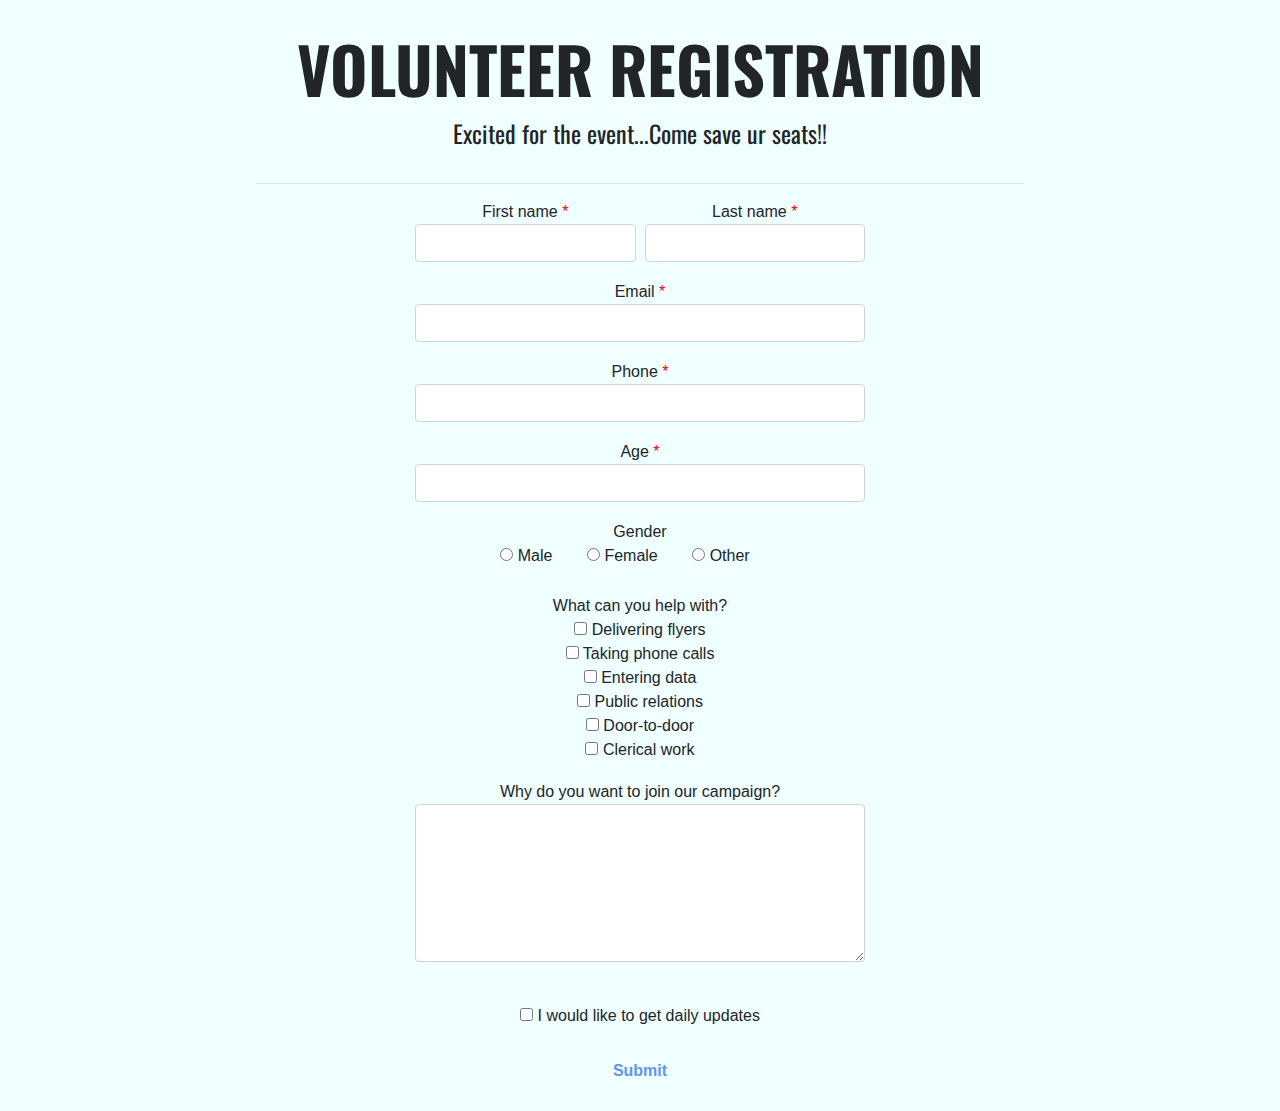
<file: main/webapp/registerEvent.html>
<!doctype html>
<html lang="en">

<head>
    <meta charset="utf-8">
    <meta name="viewport" content="width=device-width, initial-scale=1, shrink-to-fit=no">

    <link rel="stylesheet" href="https://stackpath.bootstrapcdn.com/bootstrap/4.5.2/css/bootstrap.min.css" integrity="sha384-JcKb8q3iqJ61gNV9KGb8thSsNjpSL0n8PARn9HuZOnIxN0hoP+VmmDGMN5t9UJ0Z" crossorigin="anonymous">
    <link rel="stylesheet" href="./css/style_event.css">
    <link href='https://fonts.googleapis.com/css?family=Oswald' rel='stylesheet'>
    <link href="https://unpkg.com/aos@2.3.1/dist/aos.css" rel="stylesheet">
    <title>Registration form</title>
</head>
<center>
    <div class="title">
        <h1>Volunteer registration</h1>
        <p>Excited for the event...Come save ur seats!!</p>
    </div>
    <hr width="60%">
    <form method="get" action="event.html" target="_top">
        <div style="max-width: 400px;">
        </div>
        <div style="display: flex; padding-bottom: 18px;max-width : 450px;">
            <div style=" margin-left: 0; margin-right: 1%; max-width: 49%;">First name<span style="color: red;"> *</span><br />
                <input type="text" id="data_2" name="data_2" style="max-width: 100%;" class="form-control" />
            </div>
            <div style=" margin-left: 1%; margin-right: 0; max-width: 49%;">Last name<span style="color: red;"> *</span><br />
                <input type="text" id="data_3" name="data_3" style="max-width: 100%;" class="form-control" />
            </div>
        </div>
        <div style="padding-bottom: 18px;">Email<span style="color: red;"> *</span><br />
            <input type="text" id="data_4" name="data_4" style="max-width : 450px;" class="form-control" />
        </div>
        <div style="padding-bottom: 18px;">Phone<span style="color: red;"> *</span><br />
            <input type="number" id="data_5" name="data_5" style="max-width : 450px;" class="form-control" />
        </div>
        <div style="padding-bottom: 18px;">Age<span style="color: red;"> *</span><br />
            <input type="number" id="data_10" name="data_10" style="max-width : 450px;" class="form-control" />
        </div>
        <div style="padding-bottom: 18px;">Gender<br />
            <span class="g"><input type="radio" id="data_6_0" name="data_6" value="male">
                <label for="male">Male</label></span>
            <span class="g" ><input type="radio" id="data_6_1" name="data_6" value="female">
            <label for="female">Female</label></span>
            <span class="g" ><input type="radio" id="data_6_2" name="data_6" value="other">
            <label for="other">Other</label></span>
        </div>
        <div style="padding-bottom: 18px;" >What can you help with?<br />
            <span><input type="checkbox" id="data_7_0" name="data_7" value="Delivering flyers" /> Delivering flyers</span><br />
            <span><input type="checkbox" id="data_7_1" name="data_7" value="Taking phone calls" /> Taking phone calls</span><br />
            <span><input type="checkbox" id="data_7_2" name="data_7" value="Entering data" /> Entering data</span><br />
            <span><input type="checkbox" id="data_7_3" name="data_7" value="Public relations" /> Public relations</span><br />
            <span><input type="checkbox" id="data_7_4" name="data_7" value="Door-to-door" /> Door-to-door</span><br />
            <span><input type="checkbox" id="data_7_5" name="data_7" value="Clerical work" /> Clerical work</span><br />
        </div>
        <div style="padding-bottom: 18px;">Why do you want to join our campaign?<br />
            <textarea id="data_8" false name="data_8" style="max-width : 450px;" rows="6" class="form-control"></textarea>
        </div>
        <div style="padding-bottom: 18px;"><br />
            <span><input type="checkbox" id="data_9_0" name="data_9" value="Sign me up to supporter email list" /> I would like to get daily updates</span><br />
        </div>
        <div style="padding-bottom: 18px;" ><input class="sub" name="skip_Submit" value="Submit" type="submit" onclick="return validateForm();"/></div>
    </form>

    <script type="text/javascript">
        function validateForm() {
            if (isEmpty(document.getElementById('data_3').value.trim()) && isEmpty(document.getElementById('data_2').value.trim()) &&isEmpty(document.getElementById('data_4').value.trim()) && isEmpty(document.getElementById('data_5').value.trim()) && isEmpty(document.getElementById('data_10').value.trim())) {
                alert('Fill the details');
                return false;
            }
            else{
            if (isEmpty(document.getElementById('data_2').value.trim())) {
                alert('First name is required!');
                return false;
            }
            if (isEmpty(document.getElementById('data_3').value.trim())) {
                alert('Last name is required!');
                return false;
            }
            if (isEmpty(document.getElementById('data_4').value.trim())) {
                alert('Email is required!');
                return false;
            }
            if (isEmpty(document.getElementById('data_5').value.trim())) {
                alert('Mobile number is required!');
                return false;
            }
            if (isEmpty(document.getElementById('data_10').value.trim())) {
                alert('Age is required!');
                return false;
            }
            if (!validateEmail(document.getElementById('data_4').value.trim())) {
                alert('Email must be a valid email address!');
                return false;
            }
            if (!validateName(document.getElementById('data_2').value.trim())) {
                alert('First name must be a valid!');
                return false;
            }
            if (!validateName(document.getElementById('data_3').value.trim())) {
                alert('Last name must be a valid!');
                return false;
            }
            if (!validateAge(document.getElementById('data_10').value.trim())) {
                return false;
            }
            if (!validatePhone(document.getElementById('data_5').value.trim())) {
                alert('Phone number must be a valid!');
                return false;
            }
            alert("Registered!!");
            return true;
                }
        }

        function isEmpty(str) {
            return (str.length === 0 || !str.trim());
        }

        function validateEmail(email) {
            var re = /^([\w-]+(?:\.[\w-]+)*)@((?:[\w-]+\.)*\w[\w-]{0,66})\.([a-z]{2,15}(?:\.[a-z]{2})?)$/i;
            return isEmpty(email) || re.test(email);
        }
        
        function validateName(name) {
            var re = /^[A-Za-z]+$/;
            return isEmpty(name) || re.test(name);
        }
        
        function validateAge(age) {
            age=parseInt(age);
            if (age<=0) {
                alert('Age must be a valid!');
                return false;
            }
            else if (age>0 && age<18) {
                alert("Sorry U r underage..");
                return false;
            }
            else if(age>50) {
                alert("Sorry U r overage..");
                return false;
            }
            return true;
        }
        
        function validatePhone(phone) {
            var re=/^([1-9]{1})(\d{9})$/;
            return isEmpty(phone) || re.test(phone);
        }
    </script>
</center>

</html>
</file>
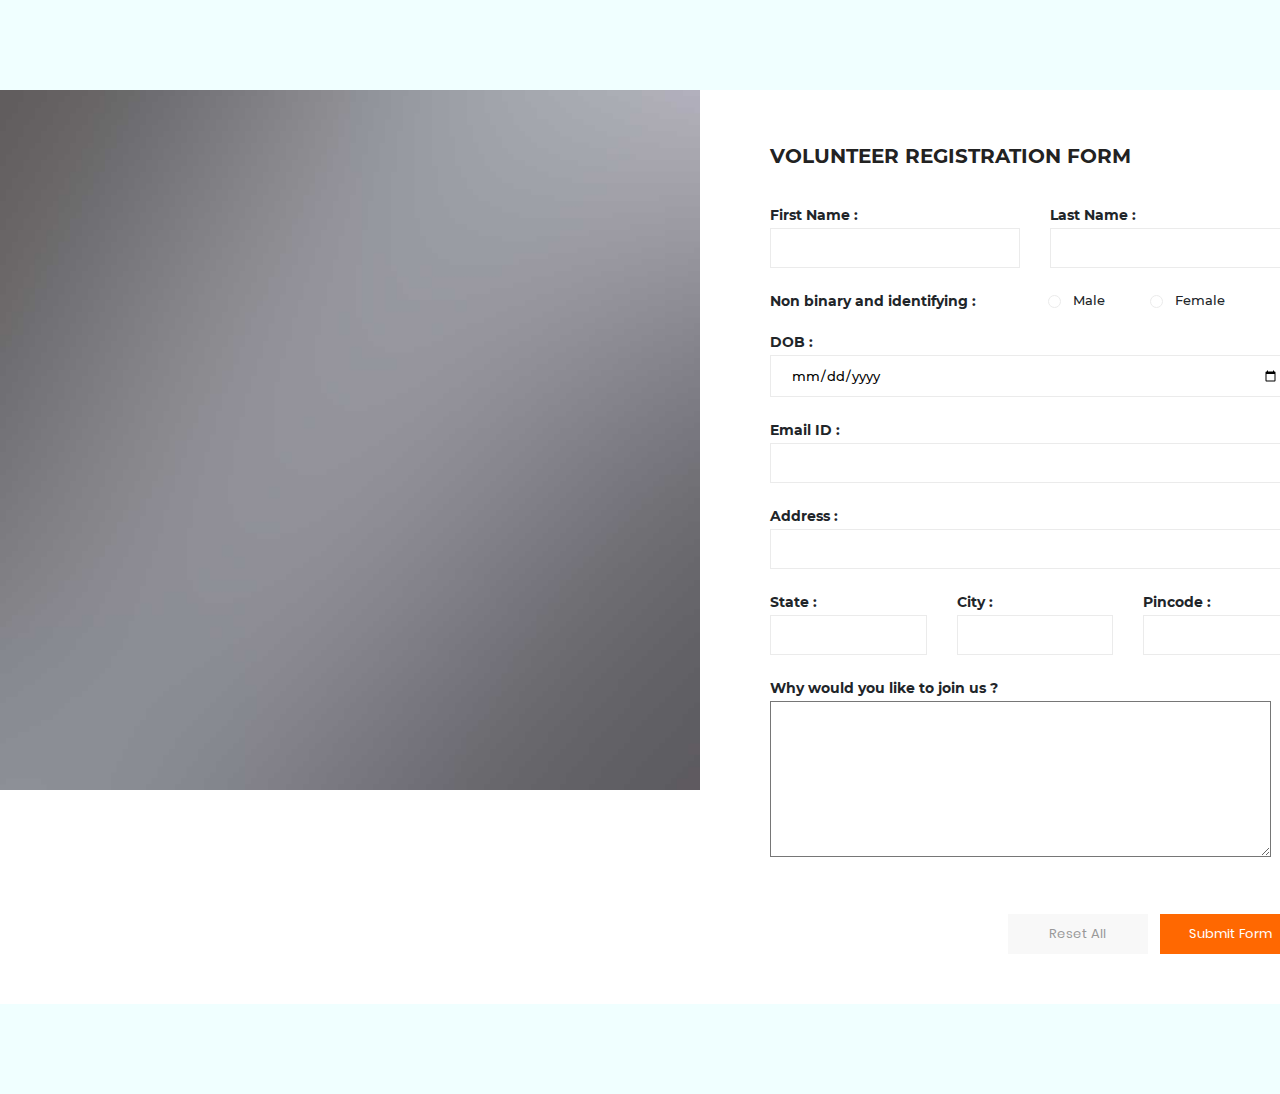
<file: main/webapp/vol-new.html>
<!DOCTYPE html>
<html lang="en">

<head>
    <meta charset="UTF-8">
    <meta name="viewport" content="width=device-width, initial-scale=1.0">
    <meta http-equiv="X-UA-Compatible" content="ie=edge">
    <title>Volunteer sign up</title>

    <!-- Main css -->
    <link rel="stylesheet" href="css/vol-new.css">

    <!-- from the og -->

    <link rel="stylesheet" href="css/style-og.css">

    <!-- end == from the og -->

</head>

<body>

    <div class="main">
        <div class="container">
            <div class="signup-content">
                <div class="signup-img">
                    <img src="img/work_6.jpg" alt="">
                </div>


                <div class="signup-form">

                    <!-- start form -->
                    <!-- <form method="POST" class="register-form" id="register-form" name="register-form" onSubmit="return(volnew());"> -->
                    <form method="POST" class="register-form" id="register-form" name="register-form">
                        <h2>Volunteer registration form</h2>
                        <div class="form-row">
                            <div class="form-group">
                                <label for="fname">First Name :</label>
                                <input type="text" name="fname" id="fname" />
                            </div>
                            <div class="form-group">
                                <label for="lname">Last Name :</label>
                                <input type="text" name="lname" id="lname" />
                            </div>
                        </div>

                        <div class="form-radio" required>
                            <label for="gender" class="radio-label">Non binary and identifying :</label>
                            <div class="form-radio-item">
                                <input type="radio" name="gender" id="male">
                                <label for="male">Male</label>
                                <span class="check"></span>
                            </div>
                            <div class="form-radio-item">
                                <input type="radio" name="gender" id="female">
                                <label for="female">Female</label>
                                <span class="check"></span>
                            </div>
                        </div>

                        <div class="form-group">
                            <label for="birth_date">DOB :</label>
                            <input type="date" name="birth_date" id="birth_date">
                        </div>

                        <div class="form-group">
                            <label for="email">Email ID :</label>
                            <input type="email" name="email" id="email" />
                        </div>

                        <div class="form-group">
                            <label for="address">Address :</label>
                            <input type="text" name="address" id="address" />
                        </div>

                        <div class="form-row">

                            <div class="form-group">
                                <label for="state">State :</label>
                                <input type="text" name="state" id="state" />
                            </div>

                            <div class="form-group">
                                <label for="city">City :</label>
                                <input type="text" name="city" id="city" />
                            </div>


                            <div class="form-group">
                                <label for="pincode">Pincode :</label>
                                <input type="number" name="pincode" id="pincode">
                            </div>

                        </div>

                        <div class="form-group">
                            <label for="message">Why would you like to join us ?</label>
                            <textarea cols="60" rows="10" id="message" name="message"></textarea>
                        </div>



                        <div class="form-submit">
                            <input type="reset" value="Reset All" class="submit" name="reset" id="reset" />
                            <input type="submit" value="Submit Form" class="submit" name="submit" id="submit"
                                onclick="return validateForm();" />
                            <!-- <input type="submit" value="Submit Form" class="submit" name="submit" id="submit" /> -->
                        </div>
                    </form>
                    <!-- end form  -->
                </div>


            </div>
        </div>

    </div>

    <script type="text/javascript">
        function validateForm() {
            if (isEmpty(document.getElementById('fname').value.trim()) &&
                isEmpty(document.getElementById('lname').value.trim()) &&
                isEmpty(document.getElementById('birth_date').value.trim()) &&
                isEmpty(document.getElementById('email').value.trim()) &&
                isEmpty(document.getElementById('address').value.trim()) &&
                isEmpty(document.getElementById('state').value.trim()) &&
                isEmpty(document.getElementById('city').value.trim()) &&
                isEmpty(document.getElementById('pincode').value.trim()) &&
                isEmpty(document.getElementById('message').value.trim())) {
                alert('Fill the details');
                return false;
            }
            else {
                if (isEmpty(document.getElementById('fname').value.trim())) {
                    alert('First name is required!');
                    return false;
                }
                if (isEmpty(document.getElementById('lname').value.trim())) {
                    alert('Last name is required!');
                    return false;
                }
                if (isEmpty(document.getElementById('birth_date').value.trim())) {
                    alert('birth_date is required!');
                    return false;
                }
                if (isEmpty(document.getElementById('email').value.trim())) {
                    alert('email is required!');
                    return false;
                }
                if (isEmpty(document.getElementById('address').value.trim())) {
                    alert('address is required!');
                    return false;
                }
                if (isEmpty(document.getElementById('state').value.trim())) {
                    alert('state is required!');
                    return false;
                }
                if (isEmpty(document.getElementById('city').value.trim())) {
                    alert('city is required!');
                    return false;
                }
                if (isEmpty(document.getElementById('pincode').value.trim())) {
                    alert('pincode is required!');
                    return false;
                }
                if (isEmpty(document.getElementById('message').value.trim())) {
                    alert('SOP is required!');
                    return false;
                }


                if (!validateName(document.getElementById('fname').value.trim())) {
                    alert('First name must be a valid!');
                    return false;
                }
                if (!validateName(document.getElementById('lname').value.trim())) {
                    alert('Last name must be a valid!');
                    return false;
                }
                if (!validateEmail(document.getElementById('email').value.trim())) {
                    alert('Email must be a valid email address!');
                    return false;
                }
                // if (!validateName(document.getElementById('state').value.trim())) {
                //     alert('state must be valid!');
                //     return false;
                // }
                // if (!validateName(document.getElementById('city').value.trim())) {
                //     alert('city must be  valid!');
                //     return false;
                // }

                alert("Registered!!");
                return true;
            }
        }

        function isEmpty(str) {
            return (str.length === 0 || !str.trim());
        }

        function validateEmail(email) {
            var re = /^([\w-]+(?:\.[\w-]+)*)@((?:[\w-]+\.)*\w[\w-]{0,66})\.([a-z]{2,15}(?:\.[a-z]{2})?)$/i;
            return isEmpty(email) || re.test(email);
        }

        function validateName(name) {
            var re = /^[A-Za-z]+$/;
            return isEmpty(name) || re.test(name);
        }
        // function closeWin() {
        //     myWindow.close();   // Closes the new window
        // }

    </script>

    <!-- JS -->
    <script src="js/volnew.js"></script>
</body>

</html>
</file>
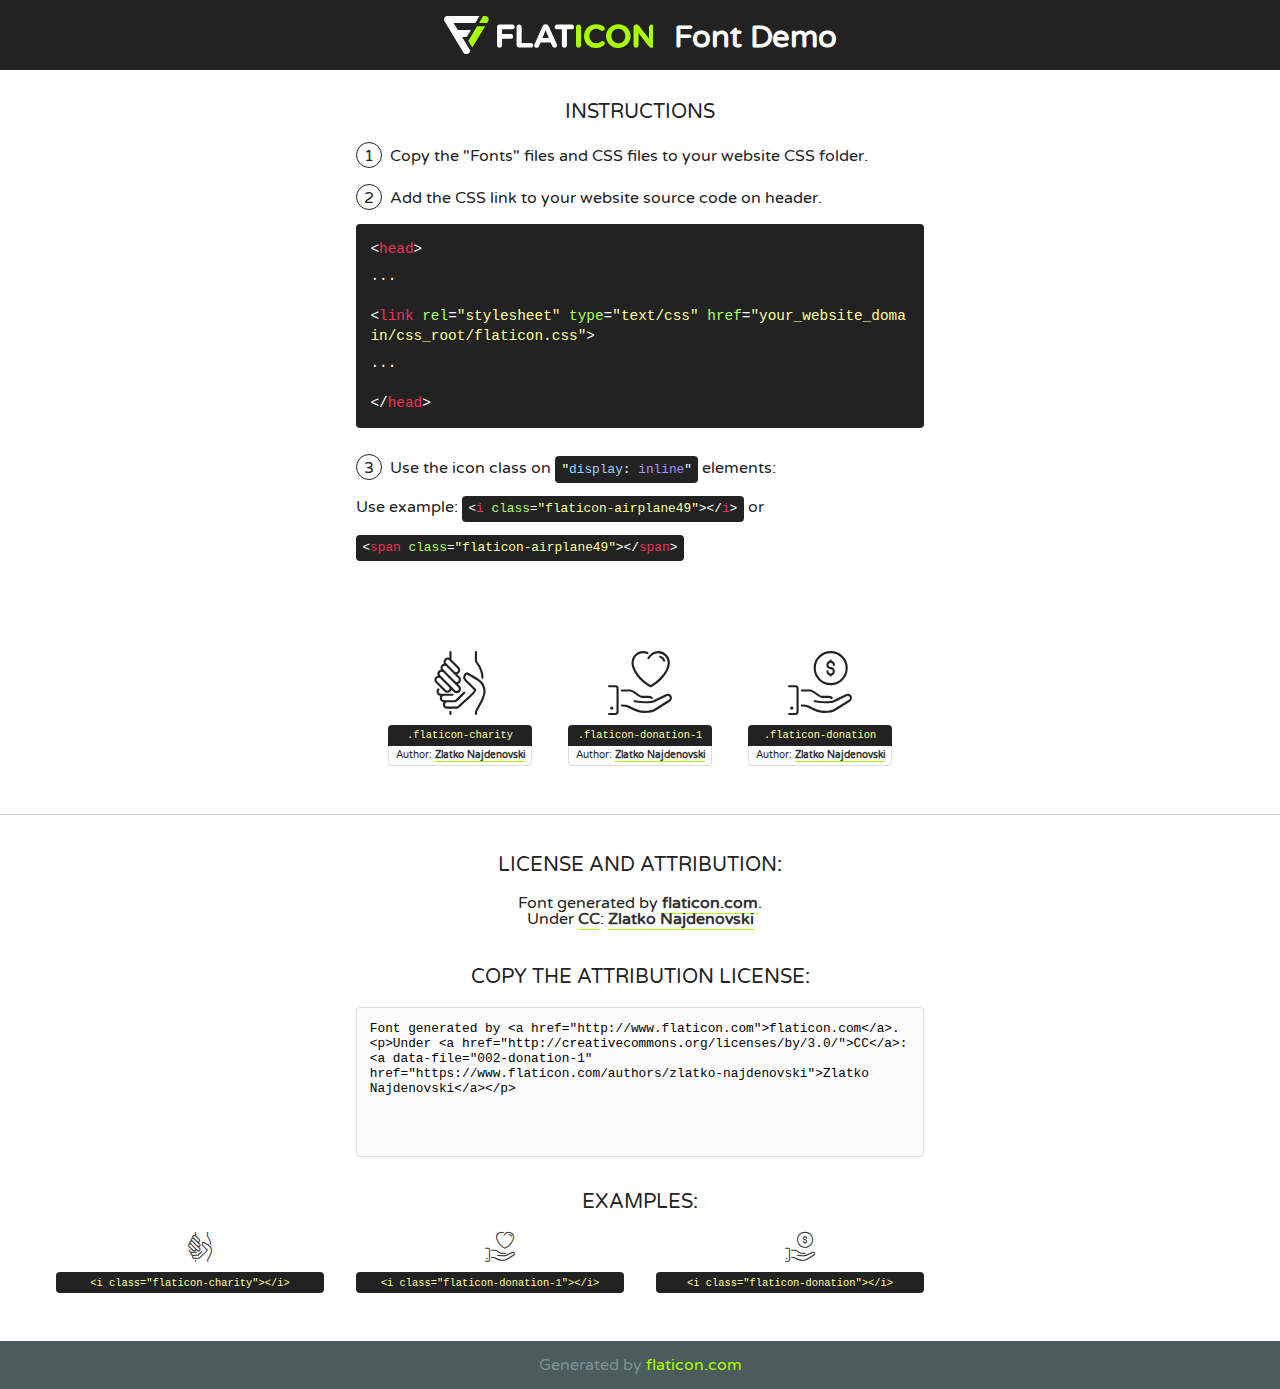
<file: main/webapp/fonts/flaticon/font/flaticon.html>
<!DOCTYPE html>
<!--
  Flaticon icon font: Flaticon
  Creation date: 25/08/2018 14:33
-->
<html>
<!DOCTYPE html>
<html>

<head>
    <title>Flaticon WebFont</title>
    <link href="http://fonts.googleapis.com/css?family=Varela+Round" rel="stylesheet" type="text/css" />
    <link rel="stylesheet" type="text/css" href="flaticon.css">
    <meta charset="UTF-8">
    <style>
    html, body, div, span, applet, object, iframe,
    h1, h2, h3, h4, h5, h6, p, blockquote, pre,
    a, abbr, acronym, address, big, cite, code,
    del, dfn, em, img, ins, kbd, q, s, samp,
    small, strike, strong, sub, sup, tt, var,
    b, u, i, center,
    dl, dt, dd, ol, ul, li,
    fieldset, form, label, legend,
    table, caption, tbody, tfoot, thead, tr, th, td,
    article, aside, canvas, details, embed, 
    figure, figcaption, footer, header, hgroup, 
    menu, nav, output, ruby, section, summary,
    time, mark, audio, video {
        margin: 0;
        padding: 0;
        border: 0;
        font-size: 100%;
        font: inherit;
        vertical-align: baseline;
    }
    /* HTML5 display-role reset for older browsers */
    article, aside, details, figcaption, figure, 
    footer, header, hgroup, menu, nav, section {
        display: block;
    }
    body {
        line-height: 1;
    }
    ol, ul {
        list-style: none;
    }
    blockquote, q {
        quotes: none;
    }
    blockquote:before, blockquote:after,
    q:before, q:after {
        content: '';
        content: none;
    }
    table {
        border-collapse: collapse;
        border-spacing: 0;
    }
    body {
        font-family: 'Varela Round', Helvetica, Arial, sans-serif;
        font-size: 16px;
        color: #222;
    }
    a {
        color: #333;
        border-bottom: 1px solid #a9fd00;
        font-weight: bold;
        text-decoration: none;
    }
    * {
        -moz-box-sizing: border-box;
        -webkit-box-sizing: border-box;
        box-sizing: border-box;
        margin: 0;
        padding: 0;
    }
    [class^="flaticon-"]:before, [class*=" flaticon-"]:before, [class^="flaticon-"]:after, [class*=" flaticon-"]:after {
        font-family: Flaticon;
        font-size: 30px;
        font-style: normal;
        margin-left: 20px;
        color: #333;
    }
    .wrapper {
        max-width: 600px;
        margin: auto;
        padding: 0 1em;
    }
    .title {
        font-size: 1.25em;
        text-align: center;
        margin-bottom: 1em;
        text-transform: uppercase;
    }
    header {
        text-align: center;
        background-color: #222;
        color: #fff;
        padding: 1em;
    }
    header .logo {
        width: 210px;
        height: 38px;
        display: inline-block;
        vertical-align: middle;
        margin-right: 1em;
        border: none;
    }
    header strong {
        font-size: 1.95em;
        font-weight: bold;
        vertical-align: middle;
        margin-top: 5px;
        display: inline-block;
    }
    .demo {
        margin: 2em auto;
        line-height: 1.25em;
    }
    .demo ul li {
        margin-bottom: 1em;
    }
    .demo ul li .num {
        color: #222;
        border-radius: 20px;
        display: inline-block;
        width: 26px;
        padding: 3px;
        height: 26px;
        text-align: center;
        margin-right: 0.5em;
        border: 1px solid #222;
    }
    .demo ul li code {
        background-color: #222;
        border-radius: 4px;
        padding: 0.25em 0.5em;
        display: inline-block;
        color: #fff;
        font-family: Consolas,Monaco,Lucida Console,Liberation Mono,DejaVu Sans Mono,Bitstream Vera Sans Mono,Courier New, monospace;
        font-weight: lighter;
        margin-top: 1em;
        font-size: 0.8em;
        word-break: break-all;
    }
    .demo ul li code.big {
        padding: 1em;
        font-size: 0.9em;
    }
    .demo ul li code .red {
        color: #EF3159;
    }
    .demo ul li code .green {
        color: #ACFF65;
    }
    .demo ul li code .yellow {
        color: #FFFF99;
    }
    .demo ul li code .blue {
        color: #99D3FF;
    }
    .demo ul li code .purple {
        color: #A295FF;
    }
    .demo ul li code .dots {
        margin-top: 0.5em;
        display: block;
    }
    #glyphs {
        border-bottom: 1px solid #ccc;
        padding: 2em 0;
        text-align: center;
    }
    .glyph {
        display: inline-block;
        width: 9em;
        margin: 1em;
        text-align: center;
        vertical-align: top;
        background: #FFF;
    }
    .glyph .glyph-icon {
        padding: 10px;
        display: block;
        font-family:"Flaticon";
        font-size: 64px;
        line-height: 1;
    }
    .glyph .glyph-icon:before {
        font-size: 64px;
        color: #222;
        margin-left: 0;
    }
    .class-name {
        font-size: 0.65em;
        background-color: #222;
        color: #fff;
        border-radius: 4px 4px 0 0;
        padding: 0.5em;
        color: #FFFF99;
        font-family: Consolas,Monaco,Lucida Console,Liberation Mono,DejaVu Sans Mono,Bitstream Vera Sans Mono,Courier New, monospace;
    }
    .author-name {
        font-size: 0.6em;
        background-color: #fcfcfd;
        border: 1px solid #DEDEE4;
        border-top: 0;
        border-radius: 0 0 4px 4px;
        padding: 0.5em;
    }
    .class-name:last-child {
        font-size: 10px;
        color:#888;
    }
    .class-name:last-child a {
        font-size: 10px;
        color:#555;
    }
    .class-name:last-child a:hover {
        color:#a9fd00;
    }
    .glyph > input {
        display: block;
        width: 100px;
        margin: 5px auto;
        text-align: center;
        font-size: 12px;
        cursor: text;
    }
    .glyph > input.icon-input {
        font-family:"Flaticon";
        font-size: 16px;
        margin-bottom: 10px;
    }
    .attribution .title {
        margin-top: 2em;
    }
    .attribution textarea {
        background-color: #fcfcfd;
        padding: 1em;
        border: none;
        box-shadow: none;
        border: 1px solid #DEDEE4;
        border-radius: 4px;
        resize: none;
        width: 100%;
        height: 150px;
        font-size: 0.8em;
        font-family: Consolas,Monaco,Lucida Console,Liberation Mono,DejaVu Sans Mono,Bitstream Vera Sans Mono,Courier New, monospace;
        -webkit-appearance: none;
    }
    .iconsuse {
        margin: 2em auto;
        text-align: center;
        max-width: 1200px;
    }
    .iconsuse:after {
        content: '';
        display: table;
        clear: both;
    }
    .iconsuse .image {
        float: left;
        width: 25%;
        padding: 0 1em;
    }
    .iconsuse .image p {
        margin-bottom: 1em;
    }
    .iconsuse .image span {
        display: block;
        font-size: 0.65em;
        background-color: #222;
        color: #fff;
        border-radius: 4px;
        padding: 0.5em;
        color: #FFFF99;
        margin-top: 1em;
        font-family: Consolas,Monaco,Lucida Console,Liberation Mono,DejaVu Sans Mono,Bitstream Vera Sans Mono,Courier New, monospace;
    }
    #footer {
        text-align: center;
        background-color: #4C5B5C;
        color: #7c9192;
        padding: 1em;
    }
    #footer a {
        border: none;
        color: #a9fd00;
        font-weight: normal;
    }
    @media (max-width: 960px) {
        .iconsuse .image {
            width: 50%;
        }
    }
    @media (max-width: 560px) {
        .iconsuse .image {
            width: 100%;
        }
    }
    </style>
</head>

<body class="characters-off">

    <header>
        <a href="http://www.flaticon.com" target="_blank" class="logo">
            <svg version="1.1" xmlns="http://www.w3.org/2000/svg" xmlns:xlink="http://www.w3.org/1999/xlink" xmlns:a="http://ns.adobe.com/AdobeSVGViewerExtensions/3.0/" viewBox="0 0 560.875 102.036" enable-background="new 0 0 560.875 102.036" xml:space="preserve">
                <defs>
                </defs>
                <g>
                    <g class="letters">
                        <path fill="#ffffff" d="M141.596,29.675c0-3.777,2.985-6.767,6.764-6.767h34.438c3.426,0,6.15,2.728,6.15,6.15
                        c0,3.43-2.724,6.149-6.15,6.149h-27.674v13.091h23.719c3.429,0,6.151,2.724,6.151,6.15c0,3.43-2.723,6.149-6.151,6.149h-23.719
                        v17.574c0,3.773-2.986,6.761-6.764,6.761c-3.779,0-6.764-2.989-6.764-6.761V29.675z"></path>
                        <path fill="#ffffff" d="M193.844,29.149c0-3.781,2.985-6.767,6.764-6.767c3.776,0,6.763,2.985,6.763,6.767v42.957h25.039
                        c3.426,0,6.149,2.726,6.149,6.153c0,3.425-2.723,6.15-6.149,6.15h-31.802c-3.779,0-6.764-2.986-6.764-6.768V29.149z"></path>
                        <path fill="#ffffff" d="M241.891,75.71l21.438-48.407c1.492-3.341,4.215-5.357,7.906-5.357h0.792
                        c3.686,0,6.323,2.017,7.815,5.357l21.439,48.407c0.436,0.967,0.701,1.845,0.701,2.723c0,3.602-2.809,6.501-6.414,6.501
                        c-3.161,0-5.269-1.845-6.499-4.655l-4.132-9.661h-27.059l-4.301,10.102c-1.144,2.631-3.426,4.214-6.237,4.214
                        c-3.517,0-6.24-2.81-6.24-6.325C241.1,77.64,241.451,76.677,241.891,75.71z M279.932,58.666l-8.521-20.297l-8.526,20.297H279.932
                        z"></path>
                        <path fill="#ffffff" d="M314.864,35.387H301.86c-3.429,0-6.239-2.813-6.239-6.238c0-3.429,2.811-6.24,6.239-6.24h39.533
                        c3.426,0,6.237,2.811,6.237,6.24c0,3.425-2.811,6.238-6.237,6.238h-13.001v42.785c0,3.773-2.99,6.761-6.764,6.761
                        c-3.779,0-6.764-2.989-6.764-6.761V35.387z"></path>
                        <path fill="#A9FD00" d="M352.615,29.149c0-3.781,2.985-6.767,6.767-6.767c3.774,0,6.761,2.985,6.761,6.767v49.024
                        c0,3.773-2.987,6.761-6.761,6.761c-3.781,0-6.767-2.989-6.767-6.761V29.149z"></path>
                        <path fill="#A9FD00" d="M374.132,53.836v-0.179c0-17.481,13.178-31.801,32.065-31.801c9.22,0,15.459,2.458,20.557,6.238
                        c1.402,1.054,2.637,2.985,2.637,5.357c0,3.692-2.985,6.59-6.681,6.59c-1.845,0-3.071-0.702-4.044-1.319
                        c-3.776-2.813-7.729-4.393-12.562-4.393c-10.364,0-17.831,8.611-17.831,19.154v0.173c0,10.542,7.291,19.329,17.831,19.329
                        c5.715,0,9.492-1.756,13.359-4.834c1.049-0.874,2.458-1.491,4.039-1.491c3.429,0,6.325,2.813,6.325,6.236
                        c0,2.106-1.056,3.78-2.282,4.834c-5.539,4.834-12.036,7.733-21.878,7.733C387.572,85.464,374.132,71.493,374.132,53.836z"></path>
                        <path fill="#A9FD00" d="M433.009,53.836v-0.179c0-17.481,13.79-31.801,32.766-31.801c18.981,0,32.592,14.143,32.592,31.628v0.173
                        c0,17.483-13.785,31.807-32.769,31.807C446.625,85.464,433.009,71.32,433.009,53.836z M484.224,53.836v-0.179
                        c0-10.539-7.725-19.326-18.626-19.326c-10.893,0-18.449,8.611-18.449,19.154v0.173c0,10.542,7.73,19.329,18.626,19.329
                        C476.676,72.986,484.224,64.378,484.224,53.836z"></path>
                        <path fill="#A9FD00" d="M506.233,29.321c0-3.774,2.99-6.763,6.767-6.763h1.401c3.252,0,5.183,1.583,7.029,3.953l26.093,34.265
                        V29.059c0-3.692,2.99-6.677,6.681-6.677c3.683,0,6.671,2.985,6.671,6.677v48.934c0,3.78-2.987,6.765-6.764,6.765h-0.436
                        c-3.257,0-5.188-1.581-7.034-3.953l-27.056-35.492v32.944c0,3.687-2.985,6.676-6.678,6.676c-3.683,0-6.673-2.989-6.673-6.676
                        V29.321z"></path>
                    </g>
                    <g class="insignia">
                        <path fill="#ffffff" d="M48.372,56.137h12.517l11.156-18.537H37.186L25.688,18.539h57.825L94.668,0H9.271
                        C5.925,0,2.842,1.801,1.198,4.716c-1.644,2.907-1.593,6.482,0.134,9.343l50.38,83.501c1.678,2.781,4.689,4.476,7.938,4.476
                        c3.246,0,6.257-1.695,7.935-4.476l2.898-4.804L48.372,56.137z"></path>
                        <g class="i">
                            <path fill="#A9FD00" d="M93.575,18.539h0.031v0.004l21.652,0.004l2.705-4.488c1.727-2.861,1.778-6.436,0.133-9.343
                            C116.454,1.801,113.371,0,110.026,0h-5.294L93.575,18.539z"></path>
                            <polygon fill="#A9FD00" points="88.291,27.356 64.725,66.486 75.519,84.404 109.942,27.356"></polygon>
                        </g>
                    </g>
                </g>
            </svg>
        </a>
        <strong>Font Demo</strong>
    </header>


    <section class="demo wrapper">

        <p class="title">Instructions</p>

        <ul>
            <li>
                <span class="num">1</span>Copy the "Fonts" files and CSS files to your website CSS folder.
            </li>
            <li>
                <span class="num">2</span>Add the CSS link to your website source code on header.
                <code class="big">
                    &lt;<span class="red">head</span>&gt;
                    <br/><span class="dots">...</span>
                    <br/>&lt;<span class="red">link</span> <span class="green">rel</span>=<span class="yellow">"stylesheet"</span> <span class="green">type</span>=<span class="yellow">"text/css"</span> <span class="green">href</span>=<span class="yellow">"your_website_domain/css_root/flaticon.css"</span>&gt;
                    <br/><span class="dots">...</span>
                    <br/>&lt;/<span class="red">head</span>&gt;
                </code>
            </li>

            <li>
                <p>
                    <span class="num">3</span>Use the icon class on <code>"<span class="blue">display</span>:<span class="purple"> inline</span>"</code> elements:
                    <br />
                    Use example: <code>&lt;<span class="red">i</span> <span class="green">class</span>=<span class="yellow">&quot;flaticon-airplane49&quot;</span>&gt;&lt;/<span class="red">i</span>&gt;</code> or <code>&lt;<span class="red">span</span> <span class="green">class</span>=<span class="yellow">&quot;flaticon-airplane49&quot;</span>&gt;&lt;/<span class="red">span</span>&gt;</code>
            </li>
        </ul>

    </section>




   <section id="glyphs">          
    
      
        <div class="glyph"><div class="glyph-icon flaticon-charity"></div>
            <div class="class-name">.flaticon-charity</div>
            <div class="author-name">Author: <a data-file="001-charity" href="https://www.flaticon.com/authors/zlatko-najdenovski">Zlatko Najdenovski</a> </div> 
        </div>        
        
        <div class="glyph"><div class="glyph-icon flaticon-donation-1"></div>
            <div class="class-name">.flaticon-donation-1</div>
            <div class="author-name">Author: <a data-file="002-donation-1" href="https://www.flaticon.com/authors/zlatko-najdenovski">Zlatko Najdenovski</a> </div> 
        </div>        
        
        <div class="glyph"><div class="glyph-icon flaticon-donation"></div>
            <div class="class-name">.flaticon-donation</div>
            <div class="author-name">Author: <a data-file="003-donation" href="https://www.flaticon.com/authors/zlatko-najdenovski">Zlatko Najdenovski</a> </div> 
        </div>        
        

    </section>



    <section class="attribution wrapper"   style="text-align:center;">

      <div class="title">License and attribution:</div><div class="attrDiv">Font generated by <a href="http://www.flaticon.com">flaticon.com</a>. <div><p>Under <a href="http://creativecommons.org/licenses/by/3.0/">CC</a>: <a data-file="002-donation-1" href="https://www.flaticon.com/authors/zlatko-najdenovski">Zlatko Najdenovski</a></p>  </div>
      </div>
      <div class="title">Copy the Attribution License:</div>

    <textarea onclick="this.focus();this.select();">Font generated by &lt;a href=&quot;http://www.flaticon.com&quot;&gt;flaticon.com&lt;/a&gt;. <p>Under <a href="http://creativecommons.org/licenses/by/3.0/">CC</a>: <a data-file="002-donation-1" href="https://www.flaticon.com/authors/zlatko-najdenovski">Zlatko Najdenovski</a></p>  
     </textarea>

    </section>

    <section class="iconsuse">

          <div class="title">Examples:</div>            
             
            <div class="image">
                <p>
                    <i class="glyph-icon flaticon-charity"></i> 
                    <span>&lt;i class=&quot;flaticon-charity&quot;&gt;&lt;/i&gt;</span>
                </p>
            </div>
            
            <div class="image">
                <p>
                    <i class="glyph-icon flaticon-donation-1"></i> 
                    <span>&lt;i class=&quot;flaticon-donation-1&quot;&gt;&lt;/i&gt;</span>
                </p>
            </div>
            
            <div class="image">
                <p>
                    <i class="glyph-icon flaticon-donation"></i> 
                    <span>&lt;i class=&quot;flaticon-donation&quot;&gt;&lt;/i&gt;</span>
                </p>
            </div>
                       
        </div>
                            
    </section>

<div id="footer">
    <div>Generated by <a href="http://www.flaticon.com">flaticon.com</a>
    </div>
</div>



</body>
</html>
</file>
<file: main/webapp/css/style_event.css>
*{
  -webkit-box-sizing: border-box;
  box-sizing: border-box;
}

html {
  font-family: sans-serif;
  line-height: 1.15;
  -webkit-text-size-adjust: 100%;
  -ms-text-size-adjust: 100%;
  -ms-overflow-style: scrollbar;
}

body::-webkit-scrollbar {
  width: 12px; /* width of the entire scrollbar */
}
body::-webkit-scrollbar-track {
  background: rgb(20, 20, 20); /* color of the tracking area */
}
body::-webkit-scrollbar-thumb {
  background-color: rgb(233, 232, 232); /* color of the scroll thumb */
  border-radius: 10px; /* roundness of the scroll thumb */
  border: 3px solid rgb(83, 83, 83); /* creates padding around scroll thumb */
}

body {
  margin: 0;
  background-color: rgb(20, 20, 20);
  font-family: "Work Sans", -apple-system, BlinkMacSystemFont, "Segoe UI",Roboto, "Helvetica Neue", Arial, sans-serif, "Apple Color Emoji","Segoe UI Emoji", "Segoe UI Symbol";
  font-size: 1rem;
  font-weight: 400;
  line-height: 1.5;
  color: #212529;
  text-align: left;
  overflow-x: hidden;
  background-color: #F0FFFF;
}

hr {
  height: 0;
  overflow: visible;
}

.ftco-navbar-light {
  background: rgb(20, 20, 20);
  position: relative;
  left: 0;
  right: 0;
  top: 0px;
}
@media (max-width: 991.98px) {
  .ftco-navbar-light {
    background: #000 !important;
    top: 0;
    position: relative;
  }
}
.ftco-navbar-light .navbar-brand {
  color: #fff;
}
@media (min-width: 768px) {
  .ftco-navbar-light .navbar-brand {
    color: #fff;
  }
}
.ftco-navbar-light .navbar-nav > .nav-item > .nav-link {
  font-size: 16px;
  padding-top: 0.9rem;
  padding-bottom: 0.9rem;
  padding-left: 20px;
  padding-right: 20px;
  color: rgba(255, 255, 255, 0.8);
  font-weight: 400;
  opacity: 1 !important;
}

.ftco-navbar-light .navbar-nav > .nav-item .dropdown-menu {
  border: none;
  background: #fff;
  -webkit-box-shadow: 0px 10px 34px -20px rgba(0, 0, 0, 0.41);
  -moz-box-shadow: 0px 10px 34px -20px rgba(0, 0, 0, 0.41);
  box-shadow: 0px 10px 34px -20px rgba(0, 0, 0, 0.41);
}

@media (max-width: 767.98px) {
  .ftco-navbar-light .navbar-nav > .nav-item.cta {
    margin-bottom: 20px;
  }
}
.ftco-navbar-light .navbar-nav > .nav-item.cta > a {
  color: #fff;
  border: 1px solid #f86f2d;
  background: #f86f2d;
  padding-top: 0.5rem;
  padding-bottom: 0.5rem;
  padding-left: 20px;
  padding-right: 20px;
  margin-top: 4px;
  -webkit-border-radius: 30px;
  -moz-border-radius: 30px;
  -ms-border-radius: 30px;
  border-radius: 30px;
}
.ftco-navbar-light .navbar-nav > .nav-item.cta > a span {
  display: inline-block;
  color: #fff;
}
.ftco-navbar-light .navbar-nav > .nav-item.cta > a:hover {
  background: #6495ED;
  border: 1px solid #6495ED;
}
.ftco-navbar-light .navbar-nav > .nav-item.cta.cta-colored span {
  border-color: #6495ED;
}
.ftco-navbar-light .navbar-nav > .nav-item.active > a {
  color: #6495ED;
}
footer{
  color: #6495ED;
  background-color: rgb(20, 20, 20);
}

.title{
    
    margin: 0;
    padding-top: 30px;
    display: flex;
    flex-direction: column;
    align-items: center;
    justify-content: center;
    text-align: center;
    font-family: Oswald;
}

.title h1{
    font-size: 4rem;
    margin-bottom: 0.5rem;
    text-transform: uppercase;
    font-weight: bold;
}
.title p{
    font-size: 1.5rem;
}

.box{
  padding: 2rem;
  margin: 10px;
  margin-top: 20px;
  margin-bottom: 30px;
  background-color: #034f8d ;
  border-radius: 0;
  border-color: transparent;
  /* box-shadow: 0 5px 5px rgba(0, 0, 0, 0.15); */
}
.box span{
  color: #f7f7f7
}

.box i{
  color: #f7f7f7;
}

.box h3{
   font-family: Oswald;
   padding-top: 5px;
   padding-bottom: 0px;
   font-size: 2.3rem;
   font-weight: bold;
   color: #f7f7f7;
 }

 .box p{
   font-size: 1.1rem;
   height: 51px;
   overflow: hidden;
   font-family: -apple-system, BlinkMacSystemFont, 'Segoe UI', Roboto, Oxygen, Ubuntu, Cantarell, 'Open Sans', 'Helvetica Neue', sans-serif;
   color: #f7f7f7;
  }

 .box a{
   text-decoration: none;
   color: #F0FFFF;
   display: inline-block;
   font-weight: bold;
   padding: 10px 15px;
   border-radius: 0;
   border-color: transparent;
   margin-top: 3px;
   background-color: #6495ED;
 }

 .box.showcontent p{
   height: auto;
 }

 .box.showcontent a.readmore{
  background-color: #6495ED;
 }

.box .bb{
    float: right;
    color: #6495ED; 
    background-color:  #F0FFFF;
    display: inline-block;
   font-weight: bold;
   padding: 8px 10px;
   border-radius: 0;
   border-color: transparent;
   margin-top: 3px;
}

.sub {
   color: #6495ED; 
    background-color:  #F0FFFF;
    display: inline-block;
   font-weight: bold;
   padding: 8px 10px;
   border-radius: 0;
   border-color: transparent;
   margin-top: 3px;
}

.g{
    padding-right: 30px;
}
</file>
<file: main/webapp/css/vol-new.css>
/* @extend display-flex; */
display-flex, .signup-content, .form-row, .form-radio, .select-icon, .select-icon i {
  display: flex;
  display: -webkit-flex; }

/* @extend list-type-ulli; */
list-type-ulli {
  list-style-type: none;
  margin: 0;
  padding: 0; }

/* Montserrat-300 - latin */
@font-face {
  font-family: 'Montserrat';
  font-style: normal;
  font-weight: 300;
  src: url("../fonts/montserrat/Montserrat-Light.ttf");
  /* IE9 Compat Modes */ }
@font-face {
  font-family: 'Montserrat';
  font-style: normal;
  font-weight: 400;
  src: url("../fonts/montserrat/Montserrat-Regular.ttf");
  /* IE9 Compat Modes */ }
@font-face {
  font-family: 'Montserrat';
  font-style: italic;
  font-weight: 400;
  src: url("../fonts/montserrat/Montserrat-Italic.ttf");
  /* IE9 Compat Modes */ }
@font-face {
  font-family: 'Montserrat';
  font-style: normal;
  font-weight: 500;
  src: url("../fonts/montserrat/Montserrat-Medium.ttf");
  /* IE9 Compat Modes */ }
@font-face {
  font-family: 'Montserrat';
  font-style: normal;
  font-weight: 600;
  src: url("../fonts/montserrat/Montserrat-SemiBold.ttf");
  /* IE9 Compat Modes */ }
@font-face {
  font-family: 'Montserrat';
  font-style: normal;
  font-weight: 700;
  src: url("../fonts/montserrat/Montserrat-Bold.ttf");
  /* IE9 Compat Modes */ }
@font-face {
  font-family: 'Montserrat';
  font-style: italic;
  font-weight: 700;
  src: url("../fonts/montserrat/Montserrat-BoldItalic.ttf");
  /* IE9 Compat Modes */ }
@font-face {
  font-family: 'Montserrat';
  font-style: italic;
  font-weight: 900;
  src: url("../fonts/montserrat/montserrat-v12-latin-900.ttf"), url("../fonts/montserrat/montserrat-v12-latin-900.eot") format("embedded-opentype"), url("../fonts/montserrat/montserrat-v12-latin-900.svg") format("woff2"), url("../fonts/montserrat/montserrat-v12-latin-900.woff") format("woff"), url("../fonts/montserrat/montserrat-v12-latin-900.woff2") format("truetype"); }
/* poppins-300 - latin */
@font-face {
  font-family: 'Poppins';
  font-style: normal;
  font-weight: 300;
  src: url("../fonts/poppins/poppins-v5-latin-300.eot");
  /* IE9 Compat Modes */
  src: local("Poppins Light"), local("Poppins-Light"), url("../fonts/poppins/poppins-v5-latin-300.eot?#iefix") format("embedded-opentype"), url("../fonts/poppins/poppins-v5-latin-300.woff2") format("woff2"), url("../fonts/poppins/poppins-v5-latin-300.woff") format("woff"), url("../fonts/poppins/poppins-v5-latin-300.ttf") format("truetype"), url("../fonts/poppins/poppins-v5-latin-300.svg#Poppins") format("svg");
  /* Legacy iOS */ }
/* poppins-300italic - latin */
@font-face {
  font-family: 'Poppins';
  font-style: italic;
  font-weight: 300;
  src: url("../fonts/poppins/poppins-v5-latin-300italic.eot");
  /* IE9 Compat Modes */
  src: local("Poppins Light Italic"), local("Poppins-LightItalic"), url("../fonts/poppins/poppins-v5-latin-300italic.eot?#iefix") format("embedded-opentype"), url("../fonts/poppins/poppins-v5-latin-300italic.woff2") format("woff2"), url("../fonts/poppins/poppins-v5-latin-300italic.woff") format("woff"), url("../fonts/poppins/poppins-v5-latin-300italic.ttf") format("truetype"), url("../fonts/poppins/poppins-v5-latin-300italic.svg#Poppins") format("svg");
  /* Legacy iOS */ }
/* poppins-regular - latin */
@font-face {
  font-family: 'Poppins';
  font-style: normal;
  font-weight: 400;
  src: url("../fonts/poppins/poppins-v5-latin-regular.eot");
  /* IE9 Compat Modes */
  src: local("Poppins Regular"), local("Poppins-Regular"), url("../fonts/poppins/poppins-v5-latin-regular.eot?#iefix") format("embedded-opentype"), url("../fonts/poppins/poppins-v5-latin-regular.woff2") format("woff2"), url("../fonts/poppins/poppins-v5-latin-regular.woff") format("woff"), url("../fonts/poppins/poppins-v5-latin-regular.ttf") format("truetype"), url("../fonts/poppins/poppins-v5-latin-regular.svg#Poppins") format("svg");
  /* Legacy iOS */ }
/* poppins-italic - latin */
@font-face {
  font-family: 'Poppins';
  font-style: italic;
  font-weight: 400;
  src: url("../fonts/poppins/poppins-v5-latin-italic.eot");
  /* IE9 Compat Modes */
  src: local("Poppins Italic"), local("Poppins-Italic"), url("../fonts/poppins/poppins-v5-latin-italic.eot?#iefix") format("embedded-opentype"), url("../fonts/poppins/poppins-v5-latin-italic.woff2") format("woff2"), url("../fonts/poppins/poppins-v5-latin-italic.woff") format("woff"), url("../fonts/poppins/poppins-v5-latin-italic.ttf") format("truetype"), url("../fonts/poppins/poppins-v5-latin-italic.svg#Poppins") format("svg");
  /* Legacy iOS */ }
/* poppins-500 - latin */
@font-face {
  font-family: 'Poppins';
  font-style: normal;
  font-weight: 500;
  src: url("../fonts/poppins/poppins-v5-latin-500.eot");
  /* IE9 Compat Modes */
  src: local("Poppins Medium"), local("Poppins-Medium"), url("../fonts/poppins/poppins-v5-latin-500.eot?#iefix") format("embedded-opentype"), url("../fonts/poppins/poppins-v5-latin-500.woff2") format("woff2"), url("../fonts/poppins/poppins-v5-latin-500.woff") format("woff"), url("../fonts/poppins/poppins-v5-latin-500.ttf") format("truetype"), url("../fonts/poppins/poppins-v5-latin-500.svg#Poppins") format("svg");
  /* Legacy iOS */ }
/* poppins-500italic - latin */
@font-face {
  font-family: 'Poppins';
  font-style: italic;
  font-weight: 500;
  src: url("../fonts/poppins/poppins-v5-latin-500italic.eot");
  /* IE9 Compat Modes */
  src: local("Poppins Medium Italic"), local("Poppins-MediumItalic"), url("../fonts/poppins/poppins-v5-latin-500italic.eot?#iefix") format("embedded-opentype"), url("../fonts/poppins/poppins-v5-latin-500italic.woff2") format("woff2"), url("../fonts/poppins/poppins-v5-latin-500italic.woff") format("woff"), url("../fonts/poppins/poppins-v5-latin-500italic.ttf") format("truetype"), url("../fonts/poppins/poppins-v5-latin-500italic.svg#Poppins") format("svg");
  /* Legacy iOS */ }
/* poppins-600 - latin */
@font-face {
  font-family: 'Poppins';
  font-style: normal;
  font-weight: 600;
  src: url("../fonts/poppins/poppins-v5-latin-600.eot");
  /* IE9 Compat Modes */
  src: local("Poppins SemiBold"), local("Poppins-SemiBold"), url("../fonts/poppins/poppins-v5-latin-600.eot?#iefix") format("embedded-opentype"), url("../fonts/poppins/poppins-v5-latin-600.woff2") format("woff2"), url("../fonts/poppins/poppins-v5-latin-600.woff") format("woff"), url("../fonts/poppins/poppins-v5-latin-600.ttf") format("truetype"), url("../fonts/poppins/poppins-v5-latin-600.svg#Poppins") format("svg");
  /* Legacy iOS */ }
/* poppins-700 - latin */
@font-face {
  font-family: 'Poppins';
  font-style: normal;
  font-weight: 700;
  src: url("../fonts/poppins/poppins-v5-latin-700.eot");
  /* IE9 Compat Modes */
  src: local("Poppins Bold"), local("Poppins-Bold"), url("../fonts/poppins/poppins-v5-latin-700.eot?#iefix") format("embedded-opentype"), url("../fonts/poppins/poppins-v5-latin-700.woff2") format("woff2"), url("../fonts/poppins/poppins-v5-latin-700.woff") format("woff"), url("../fonts/poppins/poppins-v5-latin-700.ttf") format("truetype"), url("../fonts/poppins/poppins-v5-latin-700.svg#Poppins") format("svg");
  /* Legacy iOS */ }
/* poppins-700italic - latin */
@font-face {
  font-family: 'Poppins';
  font-style: italic;
  font-weight: 700;
  src: url("../fonts/poppins/poppins-v5-latin-700italic.eot");
  /* IE9 Compat Modes */
  src: local("Poppins Bold Italic"), local("Poppins-BoldItalic"), url("../fonts/poppins/poppins-v5-latin-700italic.eot?#iefix") format("embedded-opentype"), url("../fonts/poppins/poppins-v5-latin-700italic.woff2") format("woff2"), url("../fonts/poppins/poppins-v5-latin-700italic.woff") format("woff"), url("../fonts/poppins/poppins-v5-latin-700italic.ttf") format("truetype"), url("../fonts/poppins/poppins-v5-latin-700italic.svg#Poppins") format("svg");
  /* Legacy iOS */ }
/* poppins-800 - latin */
@font-face {
  font-family: 'Poppins';
  font-style: normal;
  font-weight: 800;
  src: url("../fonts/poppins/poppins-v5-latin-800.eot");
  /* IE9 Compat Modes */
  src: local("Poppins ExtraBold"), local("Poppins-ExtraBold"), url("../fonts/poppins/poppins-v5-latin-800.eot?#iefix") format("embedded-opentype"), url("../fonts/poppins/poppins-v5-latin-800.woff2") format("woff2"), url("../fonts/poppins/poppins-v5-latin-800.woff") format("woff"), url("../fonts/poppins/poppins-v5-latin-800.ttf") format("truetype"), url("../fonts/poppins/poppins-v5-latin-800.svg#Poppins") format("svg");
  /* Legacy iOS */ }
/* poppins-800italic - latin */
@font-face {
  font-family: 'Poppins';
  font-style: italic;
  font-weight: 800;
  src: url("../fonts/poppins/poppins-v5-latin-800italic.eot");
  /* IE9 Compat Modes */
  src: local("Poppins ExtraBold Italic"), local("Poppins-ExtraBoldItalic"), url("../fonts/poppins/poppins-v5-latin-800italic.eot?#iefix") format("embedded-opentype"), url("../fonts/poppins/poppins-v5-latin-800italic.woff2") format("woff2"), url("../fonts/poppins/poppins-v5-latin-800italic.woff") format("woff"), url("../fonts/poppins/poppins-v5-latin-800italic.ttf") format("truetype"), url("../fonts/poppins/poppins-v5-latin-800italic.svg#Poppins") format("svg");
  /* Legacy iOS */ }
/* poppins-900 - latin */
@font-face {
  font-family: 'Poppins';
  font-style: normal;
  font-weight: 900;
  src: url("../fonts/poppins/poppins-v5-latin-900.eot");
  /* IE9 Compat Modes */
  src: local("Poppins Black"), local("Poppins-Black"), url("../fonts/poppins/poppins-v5-latin-900.eot?#iefix") format("embedded-opentype"), url("../fonts/poppins/poppins-v5-latin-900.woff2") format("woff2"), url("../fonts/poppins/poppins-v5-latin-900.woff") format("woff"), url("../fonts/poppins/poppins-v5-latin-900.ttf") format("truetype"), url("../fonts/poppins/poppins-v5-latin-900.svg#Poppins") format("svg");
  /* Legacy iOS */ }
a:focus, a:active {
  text-decoration: none;
  outline: none;
  transition: all 300ms ease 0s;
  -moz-transition: all 300ms ease 0s;
  -webkit-transition: all 300ms ease 0s;
  -o-transition: all 300ms ease 0s;
  -ms-transition: all 300ms ease 0s; }

input, select, textarea {
  outline: none;
  appearance: unset !important;
  -moz-appearance: unset !important;
  -webkit-appearance: unset !important;
  -o-appearance: unset !important;
  -ms-appearance: unset !important; }

input::-webkit-outer-spin-button, input::-webkit-inner-spin-button {
  appearance: none !important;
  -moz-appearance: none !important;
  -webkit-appearance: none !important;
  -o-appearance: none !important;
  -ms-appearance: none !important;
  margin: 0; }

input:focus, select:focus, textarea:focus {
  outline: none;
  box-shadow: none !important;
  -moz-box-shadow: none !important;
  -webkit-box-shadow: none !important;
  -o-box-shadow: none !important;
  -ms-box-shadow: none !important; }

input[type=checkbox] {
  appearance: checkbox !important;
  -moz-appearance: checkbox !important;
  -webkit-appearance: checkbox !important;
  -o-appearance: checkbox !important;
  -ms-appearance: checkbox !important; }

input[type=radio] {
  appearance: radio !important;
  -moz-appearance: radio !important;
  -webkit-appearance: radio !important;
  -o-appearance: radio !important;
  -ms-appearance: radio !important; }

img {
  max-width: 100%;
  height: auto; }

figure {
  margin: 0; }

input[type=number] {
  -moz-appearance: textfield !important;
  appearance: none !important;
  -webkit-appearance: none !important; }

input:-webkit-autofill {
  box-shadow: 0 0 0 30px transparent inset;
  -moz-box-shadow: 0 0 0 30px transparent inset;
  -webkit-box-shadow: 0 0 0 30px transparent inset;
  -o-box-shadow: 0 0 0 30px transparent inset;
  -ms-box-shadow: 0 0 0 30px transparent inset; }

h2 {
  line-height: 1.66;
  margin: 0;
  padding: 0;
  font-weight: 700;
  color: #222;
  font-family: 'Montserrat';
  font-size: 20px;
  text-transform: uppercase;
  margin-bottom: 32px; }

.clear {
  clear: both; }

body {
  font-size: 13px;
  line-height: 1.8;
  color: #222;
  font-weight: 400;
  background: #282828;
  padding: 90px 0; }

.container {
  width: 1400px;
  position: relative;
  margin: 0 auto;
  background: #fff; }

.signup-img, .signup-form {
  width: 50%; }

.signup-img {
  margin-bottom: -7px; }

.register-form {
  padding: 50px 100px 50px 70px; }

.form-row {
  margin: 0 -15px; }
  .form-row .form-group {
    width: 50%;
    padding: 0 15px; }

.form-group {
  margin-bottom: 23px;
  position: relative; }

input, select {
  display: block;
  width: 100%;
  border: 1px solid #ebebeb;
  padding: 11px 20px;
  box-sizing: border-box;
  font-family: 'Montserrat';
  font-weight: 500;
  font-size: 13px; }
  input:focus, select:focus {
    border: 1px solid #ff6801; }

label {
  font-size: 14px;
  font-weight: bold;
  font-family: 'Montserrat';
  margin-bottom: 2px;
  display: block; }

.form-radio {
  margin-bottom: 18px; }
  .form-radio input {
    width: auto;
    display: inline-block; }

.radio-label {
  padding-right: 72px; }

.form-radio-item {
  position: relative;
  margin-right: 45px; }
  .form-radio-item label {
    font-weight: 500;
    font-size: 13px;
    padding-left: 25px;
    position: relative;
    z-index: 9;
    display: block;
    cursor: pointer; }

.check {
  display: inline-block;
  position: absolute;
  border: 1px solid #ebebeb;
  border-radius: 50%;
  -moz-border-radius: 50%;
  -webkit-border-radius: 50%;
  -o-border-radius: 50%;
  -ms-border-radius: 50%;
  height: 13px;
  width: 13px;
  top: 4px;
  left: 0px;
  z-index: 5;
  transition: border .25s linear;
  -webkit-transition: border .25s linear; }
  .check:before {
    position: absolute;
    display: block;
    content: '';
    width: 9px;
    height: 9px;
    border-radius: 50%;
    -moz-border-radius: 50%;
    -webkit-border-radius: 50%;
    -o-border-radius: 50%;
    -ms-border-radius: 50%;
    top: 2px;
    left: 2px;
    margin: auto;
    transition: background 0.25s linear;
    -webkit-transition: background 0.25s linear; }

input[type=radio] {
  position: absolute;
  visibility: hidden; }
  input[type=radio]:checked ~ .check {
    border: 1px solid #ff6801; }
  input[type=radio]:checked ~ .check::before {
    background: #ff6801; }

.form-select {
  position: relative; }

select {
  appearance: none !important;
  -moz-appearance: none !important;
  -webkit-appearance: none !important;
  -o-appearance: none !important;
  -ms-appearance: none !important;
  position: relative;
  background: 0 0;
  z-index: 10;
  cursor: pointer; }

.select-icon {
  z-index: 0;
  position: absolute;
  top: 0;
  right: 0;
  bottom: 0;
  justify-content: center;
  -moz-justify-content: center;
  -webkit-justify-content: center;
  -o-justify-content: center;
  -ms-justify-content: center;
  align-items: center;
  -moz-align-items: center;
  -webkit-align-items: center;
  -o-align-items: center;
  -ms-align-items: center; }
  .select-icon i {
    justify-content: center;
    -moz-justify-content: center;
    -webkit-justify-content: center;
    -o-justify-content: center;
    -ms-justify-content: center;
    align-items: center;
    -moz-align-items: center;
    -webkit-align-items: center;
    -o-align-items: center;
    -ms-align-items: center;
    width: 40px;
    height: 20px;
    font-size: 18px;
    color: #999; }

.form-submit {
  text-align: right;
  padding-top: 27px; }

.submit {
  width: 140px;
  height: 40px;
  display: inline-block;
  font-family: 'Poppins';
  font-weight: 400;
  font-size: 13px;
  padding: 10px;
  border: none;
  cursor: pointer; }

#reset {
  background: #f8f8f8;
  color: #999;
  margin-right: 8px; }
  #reset:hover {
    background: #ff6801;
    color: #fff; }

#submit {
  background: #ff6801;
  color: #fff; }
  #submit:hover {
    background-color: #cd5300; }

@media screen and (max-width: 992px) {
  .container {
    width: calc(100% - 40px);
    max-width: 100%; }

  .signup-content {
    flex-direction: column;
    -moz-flex-direction: column;
    -webkit-flex-direction: column;
    -o-flex-direction: column;
    -ms-flex-direction: column; }

  .signup-img, .signup-form {
    width: 100%; } }
@media screen and (max-width: 768px) {
  .register-form {
    padding: 50px 40px 50px 40px; } }
@media screen and (max-width: 575px) {
  .form-row {
    flex-direction: column;
    -moz-flex-direction: column;
    -webkit-flex-direction: column;
    -o-flex-direction: column;
    -ms-flex-direction: column;
    margin: 0px; }

  .form-row .form-group {
    width: 100%;
    padding: 0px; }

  .radio-label {
    padding-right: 22px; }

  .form-radio-item {
    margin-right: 25px; } }
@media screen and (max-width: 480px) {
  .form-radio {
    flex-direction: column;
    -moz-flex-direction: column;
    -webkit-flex-direction: column;
    -o-flex-direction: column;
    -ms-flex-direction: column; }

  .submit {
    width: 100%; }

  #reset {
    margin-right: 0px;
    margin-bottom: 10px; } }
</file>
<file: main/webapp/css/style-og.css>
@import url(https://fonts.googleapis.com/css?family=Anonymous + Pro);

:root {
  --blue: #007bff;
  --indigo: #6610f2;
  --purple: #6f42c1;
  --pink: #e83e8c;
  --red: #dc3545;
  --orange: #fd7e14;
  --yellow: #ffc107;
  --green: #28a745;
  --teal: #20c997;
  --cyan: #17a2b8;
  --white: #fff;
  --gray: #6c757d;
  --gray-dark: #343a40;
  --primary: #78d5ef;
  --secondary: #6c757d;
  --success: #28a745;
  --info: #17a2b8;
  --warning: #ffc107;
  --danger: #dc3545;
  --light: #f8f9fa;
  --dark: #343a40;
  --breakpoint-xs: 0;
  --breakpoint-sm: 576px;
  --breakpoint-md: 768px;
  --breakpoint-lg: 992px;
  --breakpoint-xl: 1200px;
  --font-family-sans-serif: "Work Sans", -apple-system, BlinkMacSystemFont,
    "Segoe UI", Roboto, "Helvetica Neue", Arial, sans-serif, "Apple Color Emoji",
    "Segoe UI Emoji", "Segoe UI Symbol";
  --font-family-monospace: SFMono-Regular, Menlo, Monaco, Consolas,
    "Liberation Mono", "Courier New", monospace;
}

*,
*::before,
*::after {
  -webkit-box-sizing: border-box;
  box-sizing: border-box;
}

html {
  font-family: sans-serif;
  line-height: 1.15;
  -webkit-text-size-adjust: 100%;
  -ms-text-size-adjust: 100%;
  -ms-overflow-style: scrollbar;
  -webkit-tap-highlight-color: rgba(0, 0, 0, 0);
}

@-ms-viewport {
  width: device-width;
}

article,
aside,
dialog,
figcaption,
figure,
footer,
header,
hgroup,
main,
nav,
section {
  display: block;
}
body::-webkit-scrollbar {
  width: 12px; /* width of the entire scrollbar */
}
body::-webkit-scrollbar-track {
  background: rgb(20, 20, 20); /* color of the tracking area */
}
body::-webkit-scrollbar-thumb {
  background-color: rgb(233, 232, 232); /* color of the scroll thumb */
  border-radius: 20px; /* roundness of the scroll thumb */
  border: 3px solid rgb(83, 83, 83); /* creates padding around scroll thumb */
}
.text-left {
  text-align: left !important;
}

.text-right {
  text-align: right !important;
}

.text-center {
  text-align: center !important;
}

body {
  margin: 0;
  background-color: rgb(20, 20, 20);
  font-family: "Work Sans", -apple-system, BlinkMacSystemFont, "Segoe UI",
    Roboto, "Helvetica Neue", Arial, sans-serif, "Apple Color Emoji",
    "Segoe UI Emoji", "Segoe UI Symbol";
  font-size: 1rem;
  font-weight: 400;
  line-height: 1.5;
  color: #212529;
  overflow-x: hidden;
  text-align: left;

  background-color: #F0FFFF;  ;
}

[tabindex="-1"]:focus {
  outline: 0 !important;
}

hr {
  -webkit-box-sizing: content-box;
  box-sizing: content-box;
  height: 0;
  overflow: visible;
}
.hero-text {
  text-align: center;
  position: absolute;
  top: 50%;
  left: 30%;
  transform: translate(-50%, -50%);
  color: white;
  font-size: medium;
}

.hero-wrap {
  width: 100%;
  height: calc(100vh - 117px);
  min-height: 600px;
  position: relative;
  background-position: cover;
}
.hero-wrap.hero-wrap-2 {
  height: 600px;
}
.hero-wrap .overlay {
  position: absolute;
  top: 0;
  left: 0;
  right: 0;
  bottom: 0;
  content: "";
  opacity: 0;
  background: #000;
}
.ftco-navbar-light {
  /* background: transparent !important; */
  background: #000 !important;
  position: absolute;
  left: 0;
  right: 0;
  z-index: 3;
  /* top: 10px; */
  top: 0px;
}
@media (max-width: 991.98px) {
  .ftco-navbar-light {
    background: #000 !important;
    top: 0;
    position: relative;
  }
}
.ftco-navbar-light .navbar-brand {
  color: #fff;
}
@media (min-width: 768px) {
  .ftco-navbar-light .navbar-brand {
    color: #fff;
  }
}
.ftco-navbar-light .navbar-nav > .nav-item > .nav-link {
  font-size: 16px;
  padding-top: 0.9rem;
  padding-bottom: 0.9rem;
  padding-left: 20px;
  padding-right: 20px;
  color: rgba(255, 255, 255, 0.8);
  font-weight: 400;
  opacity: 1 !important;
}
.ftco-navbar-light .navbar-nav > .nav-item > .nav-link:hover {
  color: #fff;
}
.ftco-navbar-light .navbar-nav > .nav-item .dropdown-menu {
  border: none;
  background: #fff;
  -webkit-box-shadow: 0px 10px 34px -20px rgba(0, 0, 0, 0.41);
  -moz-box-shadow: 0px 10px 34px -20px rgba(0, 0, 0, 0.41);
  box-shadow: 0px 10px 34px -20px rgba(0, 0, 0, 0.41);
}
.ftco-navbar-light .navbar-nav > .nav-item.ftco-seperator {
  position: relative;
  margin-left: 20px;
  padding-left: 20px;
}
@media (max-width: 991.98px) {
  .ftco-navbar-light .navbar-nav > .nav-item.ftco-seperator {
    padding-left: 0;
    margin-left: 0;
  }
}
.ftco-navbar-light .navbar-nav > .nav-item.ftco-seperator:before {
  position: absolute;
  content: "";
  top: 10px;
  bottom: 10px;
  left: 0;
  width: 2px;
  background: rgba(255, 255, 255, 0.05);
}
@media (max-width: 991.98px) {
  .ftco-navbar-light .navbar-nav > .nav-item.ftco-seperator:before {
    display: none;
  }
}
@media (max-width: 767.98px) {
  .ftco-navbar-light .navbar-nav > .nav-item.cta {
    margin-bottom: 20px;
  }
}
.ftco-navbar-light .navbar-nav > .nav-item.cta > a {
  color: #fff;
  border: 1px solid #f86f2d;
  background: #f86f2d;
  padding-top: 0.5rem;
  padding-bottom: 0.5rem;
  padding-left: 20px;
  padding-right: 20px;
  margin-top: 4px;
  -webkit-border-radius: 30px;
  -moz-border-radius: 30px;
  -ms-border-radius: 30px;
  border-radius: 30px;
}
.ftco-navbar-light .navbar-nav > .nav-item.cta > a span {
  display: inline-block;
  color: #fff;
}
.ftco-navbar-light .navbar-nav > .nav-item.cta > a:hover {
  background: #f86f2d;
  border: 1px solid #f86f2d;
}
.ftco-navbar-light .navbar-nav > .nav-item.cta.cta-colored span {
  border-color: #f86f2d;
}
.ftco-navbar-light .navbar-nav > .nav-item.active > a {
  color: #f86f2d;
}
.ftco-navbar-light .navbar-toggler {
  border: none;
  color: rgba(255, 255, 255, 0.5) !important;
  cursor: pointer;
  padding-right: 0;
  text-transform: uppercase;
  font-size: 16px;
  letter-spacing: 0.1em;
}

.navbar-brand {
  font-weight: 700;
  font-size: 30px;
  text-transform: uppercase;
  letter-spacing: 1px;
  line-height: 1;
}
.navbar-brand small {
  font-size: 10px;
  letter-spacing: 6px;
  font-weight: 700;
  color: #f86f2d;
}
.navbar-brand i {
  color: #f86f2d;
  font-size: 30px;
}
.ftco-intro {
  margin-top: -80px;
}
.ftco-intro.ftco-intro-2 {
  margin-top: 0 !important;
}
.ftco-intro .block-18 {
  display: block;
  width: 100%;
  padding: 30px;
  color: rgba(0, 0, 0, 0.7);
}
.ftco-intro .block-18.color-1 {
  background: #00008B;
}
.ftco-intro .block-18.color-2 {
  background: #2f2f8a;
}
.ftco-intro .block-18.color-3 {
  background: #45458b;
}
.ftco-intro .block-18 .text strong {
  font-size: 60px;
  color: #000;
  font-weight: 300;
}
.ftco-intro .block-18 .text span {
  display: block;
  color: #000;
  font-size: 24px;
}
/* .ftco-animate {
                opacity: 0;
                visibility: hidden; } */
#section-counter {
  position: relative;
  z-index: 0;
}
footer{
  color: #6495ED;
  background-color: rgb(20, 20, 20);
}
</file>
<file: main/webapp/fonts/flaticon/font/flaticon.css>
/*
  	Flaticon icon font: Flaticon
  	Creation date: 25/08/2018 14:33
  	*/

@font-face {
  font-family: "Flaticon";
  src: url("./Flaticon.eot");
  src: url("./Flaticon.eot?#iefix") format("embedded-opentype"),
       url("./Flaticon.woff") format("woff"),
       url("./Flaticon.ttf") format("truetype"),
       url("./Flaticon.svg#Flaticon") format("svg");
  font-weight: normal;
  font-style: normal;
}

@media screen and (-webkit-min-device-pixel-ratio:0) {
  @font-face {
    font-family: "Flaticon";
    src: url("./Flaticon.svg#Flaticon") format("svg");
  }
}

[class^="flaticon-"]:before, [class*=" flaticon-"]:before,
[class^="flaticon-"]:after, [class*=" flaticon-"]:after {   
  font-family: Flaticon;
        font-size: 20px;
font-style: normal;
margin-left: 20px;
}

.flaticon-charity:before { content: "\f100"; }
.flaticon-donation-1:before { content: "\f101"; }
.flaticon-donation:before { content: "\f102"; }
</file>
